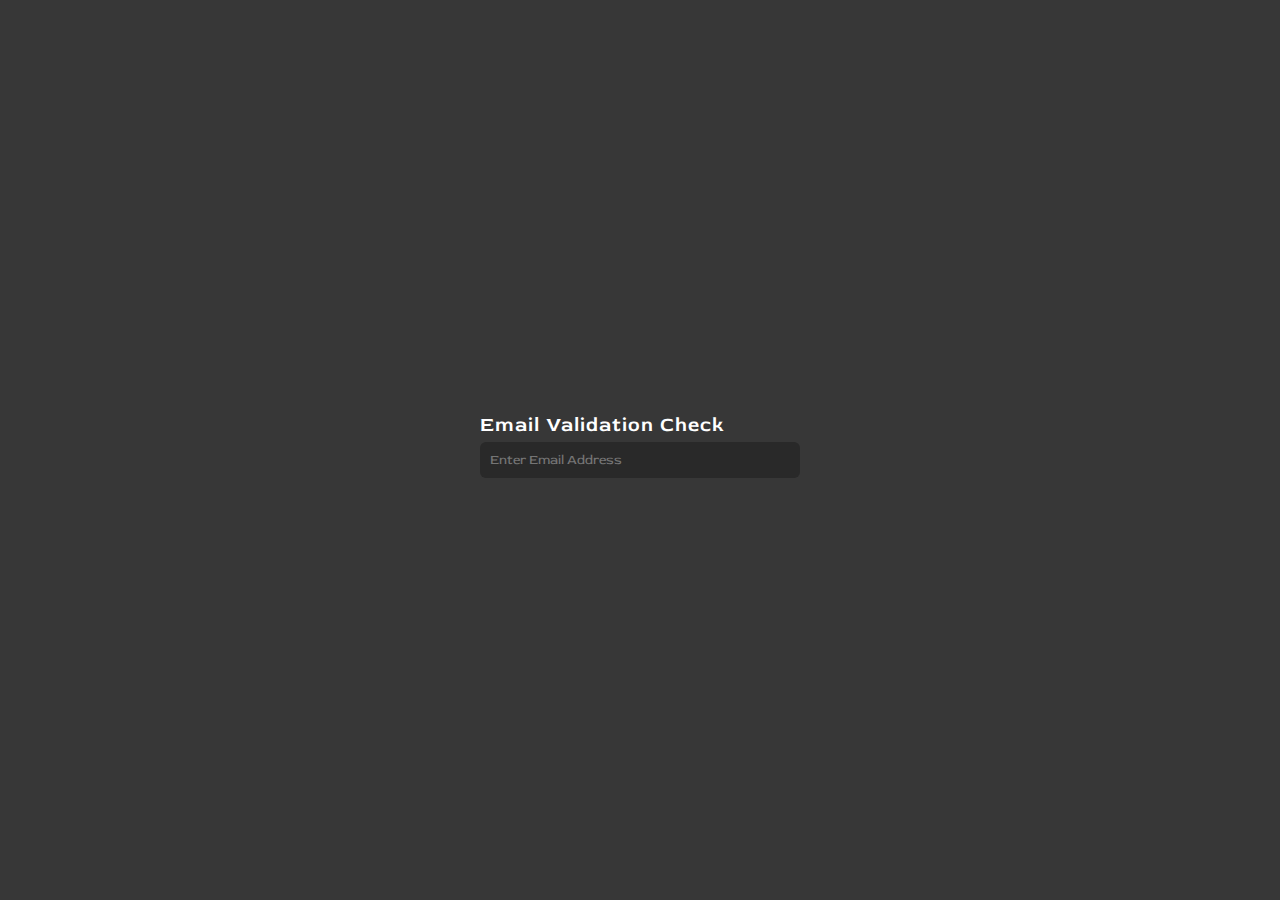
<file: 02_emailValidationCheck/index.html>
<!DOCTYPE html>
<html lang="en">
<head>
  <meta charset="UTF-8">
  <meta name="viewport" content="width=device-width, initial-scale=1.0">
  <title>Email Validation Check</title>
  <link rel="stylesheet" href="style.css">
</head>
<body>
  <div>
    <h3>Email Validation Check</h3>
    <form id="form" action="#">
      <div class="inputBox">
        <input type="text" name="" id="email" 
        placeholder="Enter Email Address" onkeydown="validation()"> <!--user가 키누르면 함수실행-->
        <span id="text"></span>
      </div>
    </form>
  </div>
  <script type="text/javascript">
    function validation()
    {
      var form = document.getElementById("form");
      var email = document.getElementById("email").value;
      var text = document.getElementById("text");
      var pattern = /^[^ ]+@[^ ]+\.[a-z]{2,3}$/;
      
      if (email.match(pattern))
      {
       form.classList.add("valid");
       form.classList.remove("invalid"); // 꼭필요한가?
       text.innerHTML = "Your Email Address in Valid.";
       text.style.color = "#00ff00";
      }
      else
      {
        form.classList.remove("valid");
        form.classList.add("invalid"); // 꼭필요한가?
        text.innerHTML = "Please Enter Valid Email Address.";
        text.style.color = "#ff0000";
      }
      if (email == "")
      {
       form.classList.remove("valid");
       form.classList.remove("invalid");
       text.innerHTML = "";
       text.style.color = "#00ff00";
      }
    }
  </script>
</body>
</html>
</file>
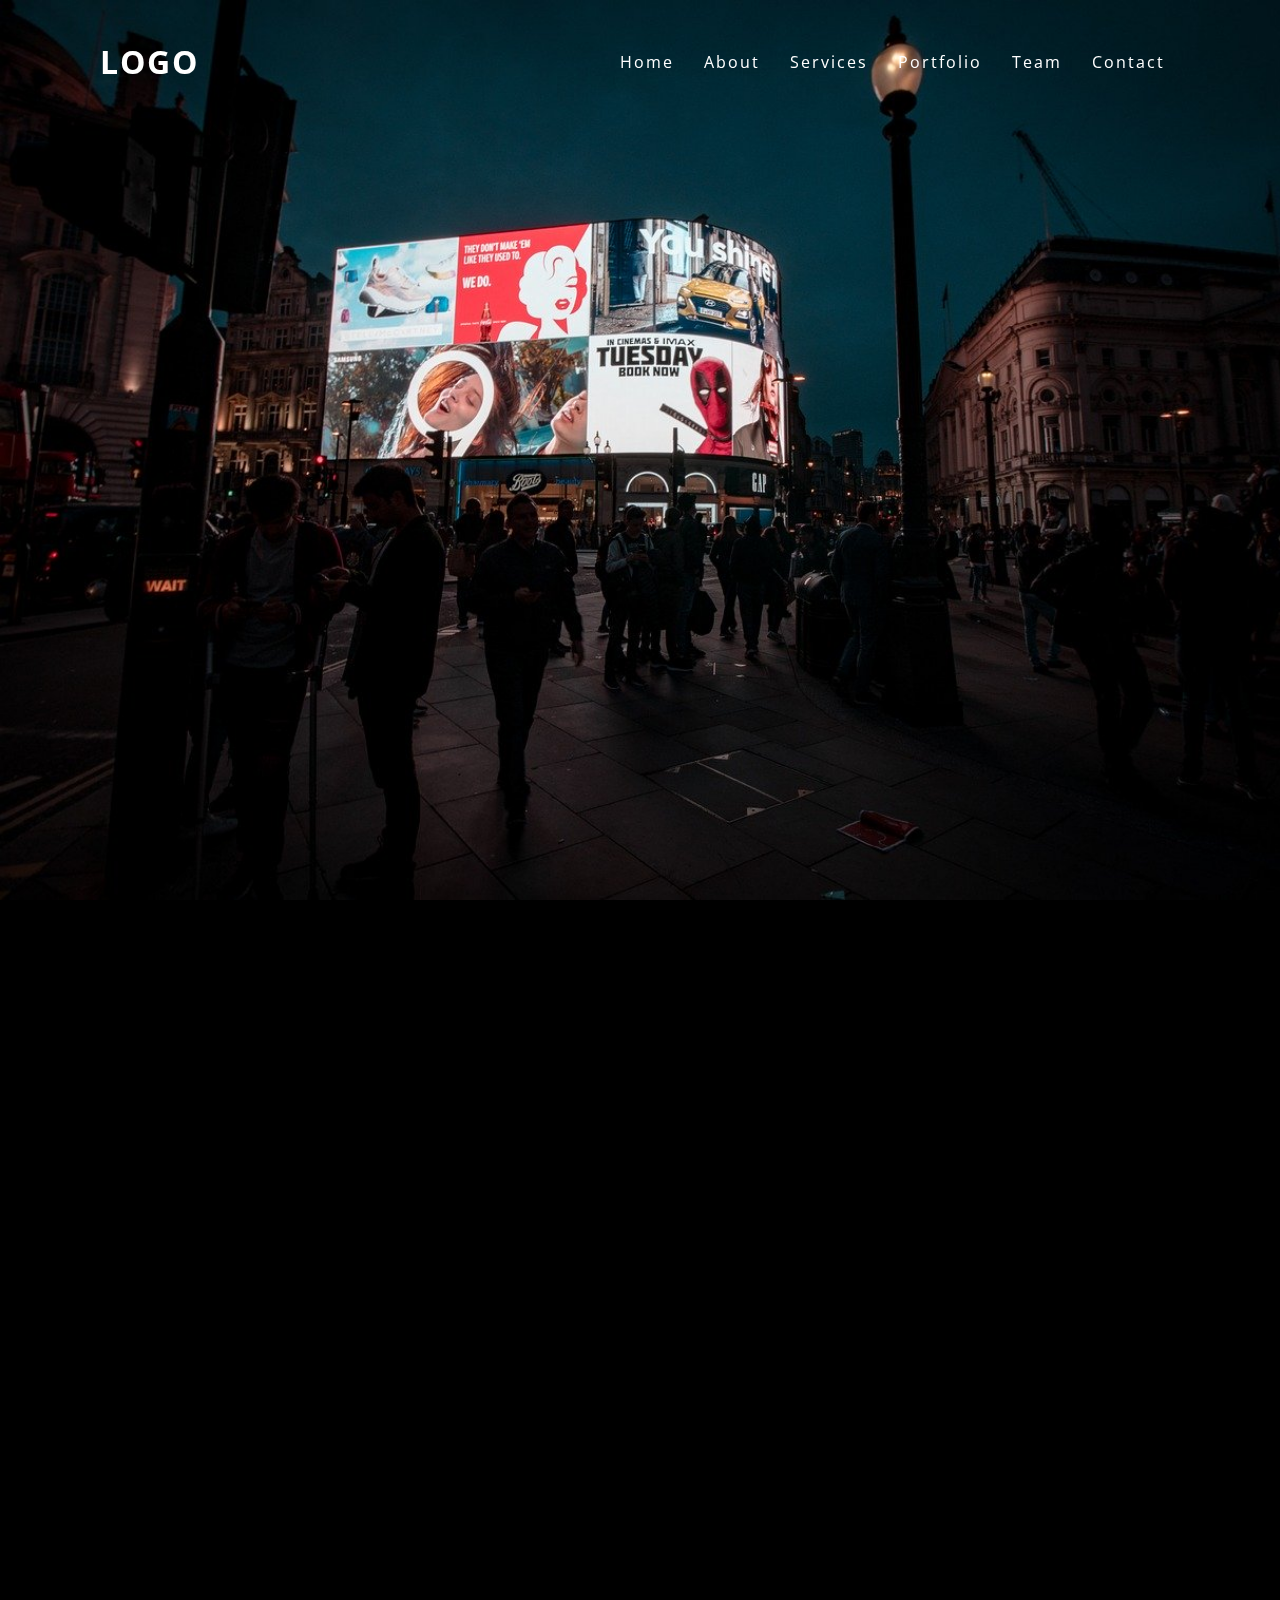
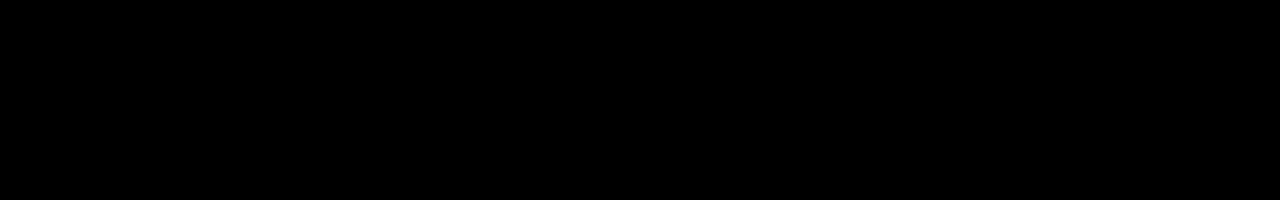
<file: 03_StickyNavigation/index.html>
<!DOCTYPE html>
<html lang="en">
<head>
  <meta charset="UTF-8">
  <meta name="viewport" content="width=device-width, initial-scale=1.0">
  <title>Sticky Navbar</title>
  <link rel="stylesheet" href="style.css">
</head>
<body>
  <header>
    <a href="#" class="logo">Logo</a>
    <ul>
      <li><a href="#">Home</a></li>
      <li><a href="#">About</a></li>
      <li><a href="#">Services</a></li>
      <li><a href="#">Portfolio</a></li>
      <li><a href="#">Team</a></li>
      <li><a href="#">Contact</a></li>
    </ul>
  </header>
  <section class="banner"></section>
  <script type="text/javascript">
    window.addEventListener("scroll", function(){
      var header = document.querySelector("header");
      header.classList.toggle("sticky", window.scrollY > 0);
    });
  </script>
</body>
</html>
</file>
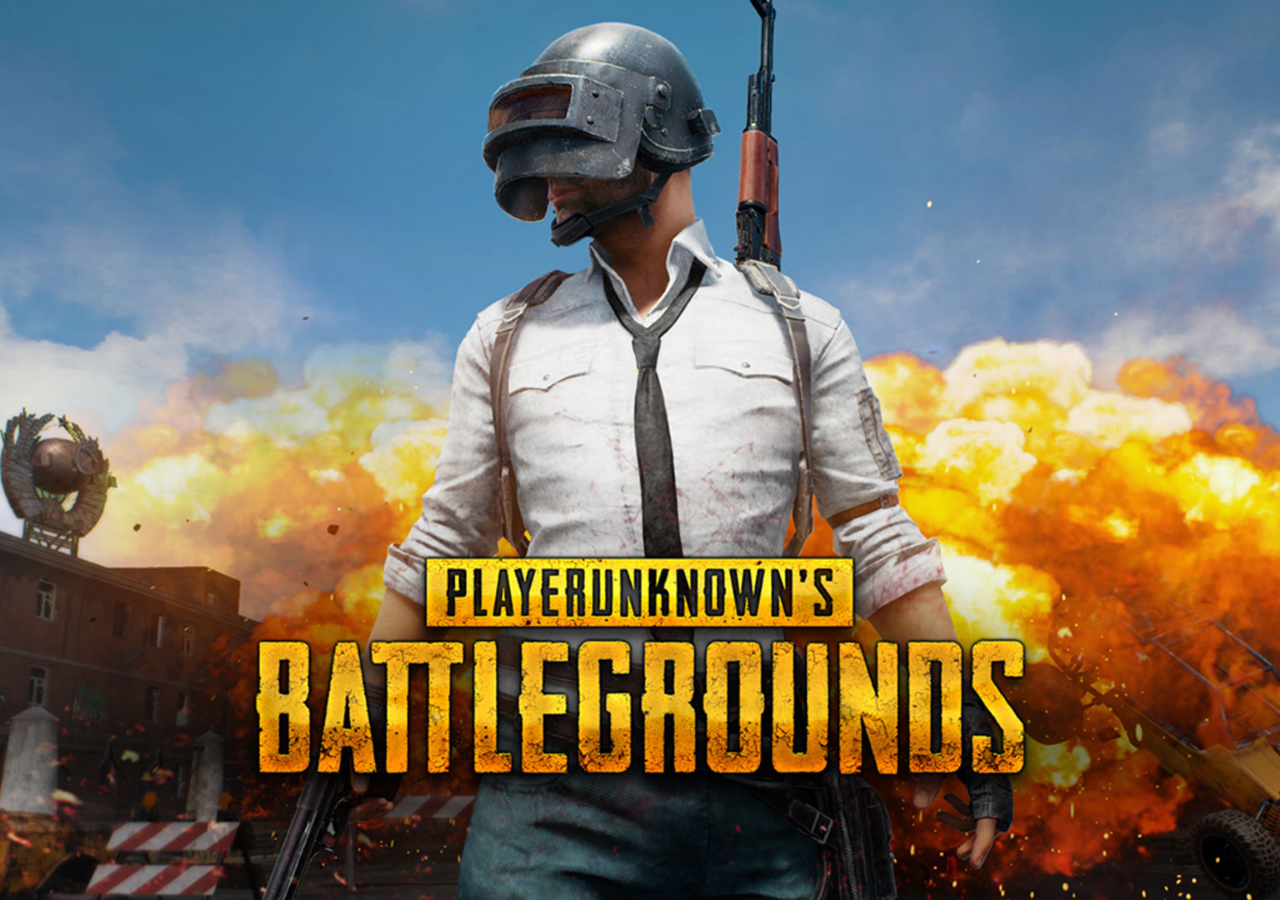
<file: 04_bulletSound/index.html>
<!DOCTYPE html>
<html lang="en">
<head>
  <meta charset="UTF-8">
  <meta name="viewport" content="width=device-width, initial-scale=1.0">
  <title>PUBG Fun with bullet sound</title>
  <link rel="stylesheet" href="style.css">
</head>
<body>
  <section></section>
  <audio id="audio" src="imgs/sound.wav" autostart="false"></script>
</body>
<script type="text/javascript">
  document.addEventListener("click", function(e)
  {
    var body = document.querySelector("body");
    var bullet = document.createElement("span");
    var x = e.offsetX;    // 패딩의 끝부터 누른부분까지의 x좌표
    var y = e.offsetY;    // 패딩의 끝부터 누른부분까지의 y좌표
    bullet.style.left = x+'px';
    bullet.style.top = y+'px';
    body.appendChild(bullet);
    
    var audio = document.getElementById('audio');
    audio.play();
  });
</script>
  
</html>
</file>
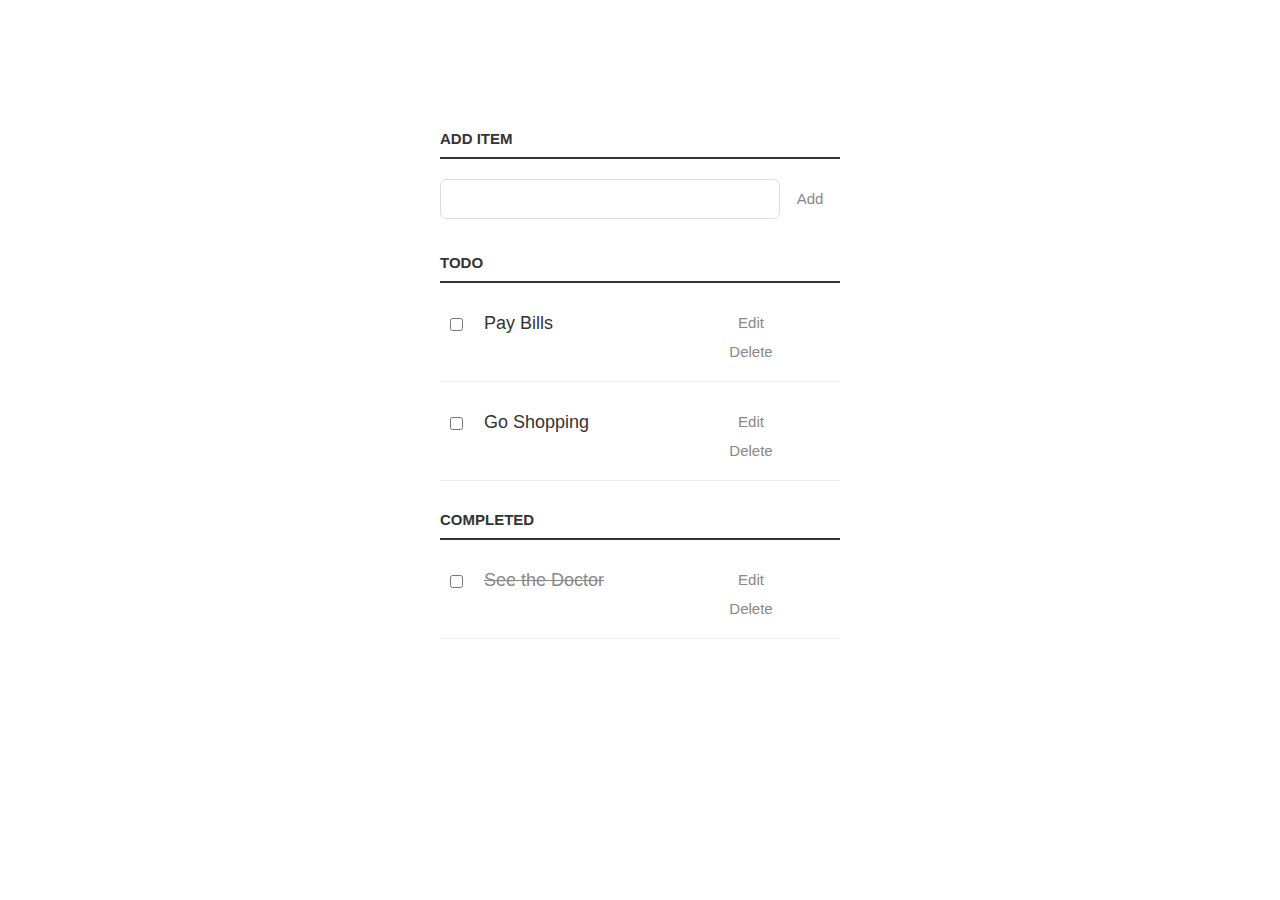
<file: 05_todolist/index.html>
<!DOCTYPE html>
<html lang="en">
<head>
  <meta charset="UTF-8">
  <meta name="viewport" content="width=device-width, initial-scale=1.0">
  <title>Todo List</title>
  <link rel="stylesheet" href="style.css"/>
  
</head>
<body>
  <div class="container">
    <p>
      <label for="new-task">Add Item</label>
      <input id="new-task" type="text">
      <button>Add</button>
    </p>

    <h3>Todo</h3>
      <ul id="incomplete-tasks">
        <li>
          <input type="checkbox">
          <label>Pay Bills</label>
          <input type="text">
          <button class="edit">Edit</button>
          <button class="delete">Delete</button>
        </li>
        <li class="editmode">
          <input type="checkbox">
          <label>Go Shopping</label>
          <input type="text" value="Go Shopping">
          <button class="edit">Edit</button>
          <button class="delete">Delete</button>
        </li>
      </ul>

    <h3>COMPLETED</h3>
      <ul id="completed-tasks">
        <li><input type="checkBox"><label>See the Doctor</label><input type="text">
        <button class="edit">Edit</button><button class="delete">Delete</button></li>
    </ul>
  </div>
  <script type="text/javascript" src="main.js"></script>
</body>
</html>
</file>
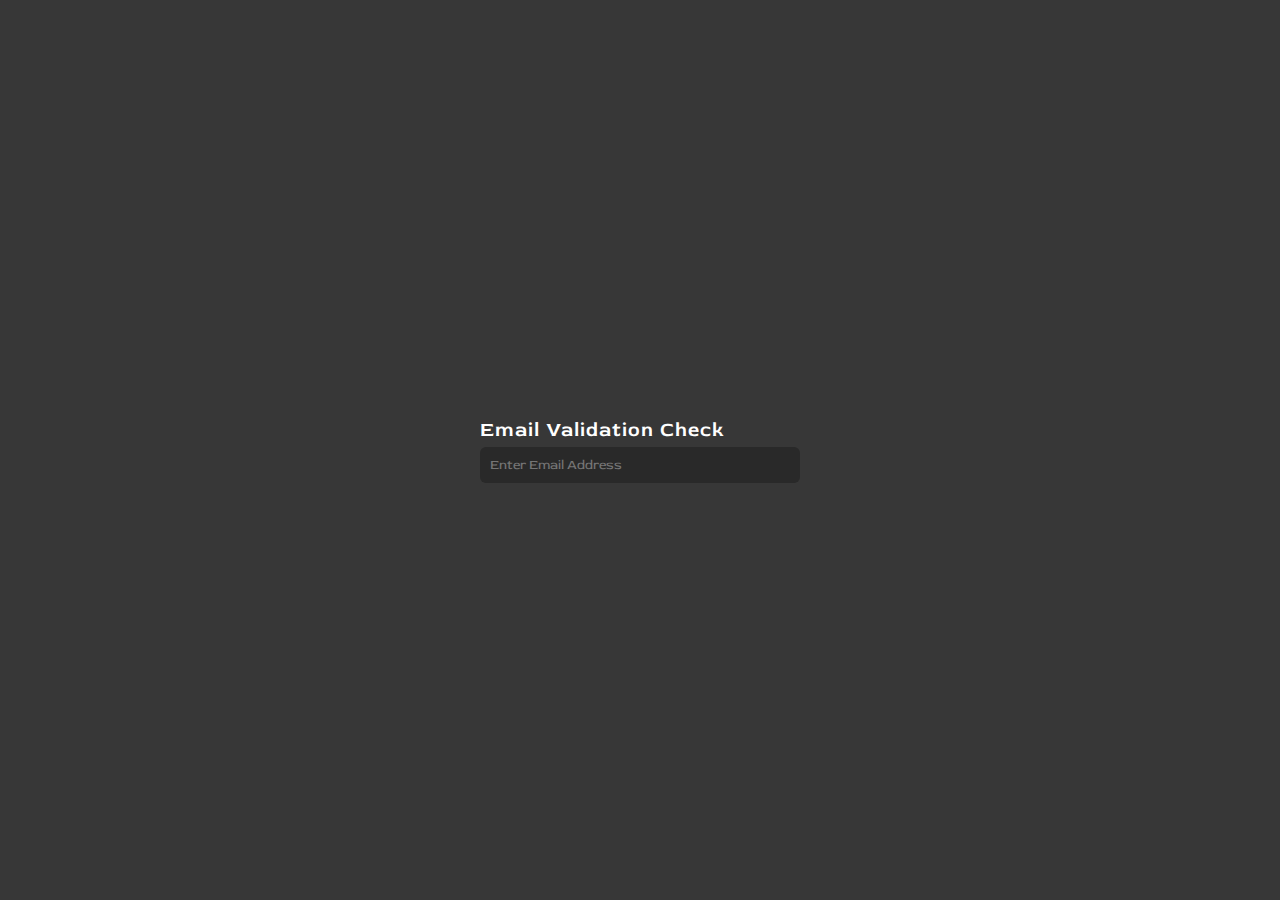
<file: emailValidationCheck/index.html>
<!DOCTYPE html>
<html lang="en">
<head>
  <meta charset="UTF-8">
  <meta name="viewport" content="width=device-width, initial-scale=1.0">
  <title>Email Validation Check</title>
  <link rel="stylesheet" href="style.css">
</head>
<body>
  <div>
    <h3>Email Validation Check</h3>
    <form id="form" action="#">
      <div class="inputBox">
        <input type="text" name="" id="email" 
        placeholder="Enter Email Address" onkeydown="validation()">
        <span id="text"></span>
      </div>
    </form>
  </div>
  <script type="text/javascript">
    function validation()
    {
      var form = document.getElementById("form");
      var email = document.getElementById("email").value;
      var text = document.getElementById("text");
      var pattern = /^[^ ]+@[^ ]+\.[a-z]{2,3}$/;
      
      if (email.match(pattern))
      {
       form.classList.add("valid");
       form.classList.remove("invalid");
       text.innerHTML = "Your Email Address in Valid.";
       text.style.color = "#00ff00";
      }
      else
      {
        form.classList.remove("valid");
        form.classList.add("invalid");
        text.innerHTML = "Please Enter Valid Email Address.";
        text.style.color = "#ff0000";
      }
      if (email == "")
      {
       form.classList.remove("valid");
       form.classList.remove("invalid");
       text.innerHTML = "";
       text.style.color = "#00ff00";
      }
    }
  </script>
</body>
</html>
</file>
<file: 02_emailValidationCheck/style.css>
@import url('https://fonts.googleapis.com/css2?family=Red+Rose&display=swap');

* 
{
  margin: 0;
  padding: 0;
  font-family: 'Red Rose', cursive;
}
body 
{
  display: flex;
  justify-content: center;
  align-items: center;  
  min-height: 100vh;
  background: #373737;
}
h3
{
  position: relative; /*body를 기준으로*/
  font-size: 20px;
  color: white;
  letter-spacing: 1px;
  font-weight: 600;
  margin-bottom: 5px;
}
#form
{
  position: relative; /*body를 기준으로*/
}
#form #email
{
  width: 300px;
  background: #292929;
  outline: none;
  border: none;
  padding: 10px;
  border-radius: 6px;
  color: #fff;
  font-style: 18px;
}
#form #inputBox
{
  position: relative; /*form에 소속*/
}
#text
{
  display: block;
  color: #000;
  font-weight: 300;
  font-style: italic;
  padding: 5px;
}
#form.invalid .inputBox:before{ /*inputBox는 왜 붙인걸까?*/
  content: '';
  position: absolute;
  right: 12px;
  top: 7px;
  width: 24px;
  height: 24px;
  background: url(imgs/invalid.png);
  background-size: cover;
  z-index: 1000;
}
#form.valid .inputBox:before{
  content: '';
  position: absolute;  /*form이 relative이기 때문에 form을 기준으로 배치. */
  right: 12px;
  top: 7px;
  width: 24px;
  height: 24px;
  background: url(imgs/valid.png);
  background-size: cover;
  z-index: 1000;
}
</file>
<file: 03_StickyNavigation/style.css>
@import url('https://fonts.googleapis.com/css2?family=Open+Sans:ital,wght@0,400;0,700;1,300;1,600&display=swap');
*
{
  margin: 0;
  padding: 0;
  box-sizing: border-box;
  font-family: 'Open Sans', sans-serif;
}
body
{
  background: #000;
  min-height: 200vh;
}
a
{
 text-decoration: none;
 color: #fff;
}
header
{
  position: fixed;
  top: 0;
  left: 0;
  width: 100%;
  display: flex;
  justify-content: space-between;
  align-items: center;
  transition: 0.6s;
  padding: 40px 100px;
  z-index: 10000;
}
header.sticky
{
  padding: 5px 100px;
  background: #fff;
}
header .logo 
{
  position: relative;
  font-weight: 700;
  color: #fff;
  font-size: 2em;
  text-decoration: none;
  text-transform: uppercase;
  letter-spacing: 2px;
  transition: 0.6s;
}
header ul
{
  position: relative;
  display: flex;
  justify-content: center;
  align-items: center;
}
header ul li a
{
  position: relative;
  margin: 0 15px;
  text-decoration: none;
  color: #fff;
  letter-spacing: 2px;
  font-weight: 500px;
  transition: 0.6s;
}
header ul li
{
  position: relative;
  list-style: none;
}
.banner
{
  position: relative;
  width: 100%;
  height: 100vh;
  background: url(img/background.jpg);
  background-size: cover;
}
header.sticky .logo,
header.sticky ul li a {
  color: #000;
}
</file>
<file: 04_bulletSound/style.css>
*
{
  margin: 0;
  padding: 0;
}
body
{
  min-height: 100vh;
}
section
{
  position: relative;
  width: 100%;
  height: 100vh;
  cursor: url(imgs/aim.png), pointer;
  background: url(imgs/bg.jpg);
  background-size: cover;
  background-position: center;
}
span
{
  position: absolute;
  width: 40px;
  height: 38px;
  background: url(imgs/hole.png);
  pointer-events: none;
  transform: translate(28px, 28px);
  
}
</file>
<file: 05_todolist/style.css>
/* Basic Style */
body {
  background: #fff;
  color: #333;
  font-family: Lato, sans-serif;
}
.container {
  display: block;
  width: 400px;
  margin: 100px auto 0;
}
ul {
  margin: 0;
  padding: 0;
}
li * {
  float: left;
}
li, h3 {
  clear:both;
  list-style:none;
}
input, button {
  outline: none;
}
button {
  background: none;
  border: 0px;
  color: #888;
  font-size: 15px;
  width: 60px;
  margin: 10px 0 0;
  font-family: Lato, sans-serif;
  cursor: pointer;
}
button:hover {
  color: #333;
}
/* Heading */
h3,
label[for='new-task'] {
  color: #333;
  font-weight: 700;
  font-size: 15px;
  border-bottom: 2px solid #333;
  padding: 30px 0 10px;
  margin: 0;
  text-transform: uppercase;
}
input[type="text"] {
  margin: 0;
  font-size: 18px;
  line-height: 18px;
  height: 18px;
  padding: 10px;
  border: 1px solid #ddd;
  background: #fff;
  border-radius: 6px;
  font-family: Lato, sans-serif;
  color: #888;
}
input[type="text"]:focus {
  color: #333;
}

/* New Task */
label[for='new-task'] {
  display: block;
  margin: 0 0 20px;
}
input#new-task {
  float: left;
  width: 318px;
}
p > button:hover {
  color: #0FC57C;
}

/* Task list */
li {
  overflow: hidden;
  padding: 20px 0;
  border-bottom: 1px solid #eee;
}
li > input[type="checkbox"] {
  margin: 0 10px;
  position: relative;
  top: 15px;
}
li > label {
  font-size: 18px;
  line-height: 40px;
  width: 237px;
  padding: 0 0 0 11px;
}
li >  input[type="text"] {
  width: 226px;
}
li > .delete:hover {
  color: #CF2323;
}

/* Completed */
#completed-tasks label {
  text-decoration: line-through;
  color: #888;
}

/* Edit Task */
ul li input[type=text] {
  display:none;
}

ul li.editMode input[type=text] {
  display:block;
}

ul li.editMode label {
  display:none;
}
</file>
<file: emailValidationCheck/style.css>
@import url('https://fonts.googleapis.com/css2?family=Red+Rose&display=swap');

* 
{
  margin: 0;
  padding: 0em;
  font-family: 'Red Rose', cursive;
}
body 
{
  display: flex;
  justify-content: center;
  align-items: center;  
  min-height: 100vh;
  background: #373737;
}
h3
{
  position: relative;
  font-size: 20px;
  color: white;
  letter-spacing: 1px;
  font-weight: 600;
  margin-bottom: 5px;
}
#form
{
  position: relative;
}
#form #email
{
  width: 300px;
  background: #292929;
  outline: none;
  border: none;
  padding: 10px;
  border-radius: 6px;
  color: #fff;
  font-style: 18px;
}
#form #inputBox
{
  position: relative;
}
#text
{
  display: block;
  color: #000;
  font-weight: 300;
  font-style: italic;
  /* padding: 5px; */
}
#form.invalid .inputBox:before{
  content: '';
  position: absolute;
  right: 12px;
  top: 7px;
  width: 24px;
  height: 24px;
  background: url(imgs/invalid.png);
  background-size: cover;
  z-index: 1000;
}
#form.valid .inputBox:before{
  content: '';
  position: absolute;
  right: 12px;
  top: 7px;
  width: 24px;
  height: 24px;
  background: url(imgs/valid.png);
  background-size: cover;
  z-index: 1000;
}
</file>
